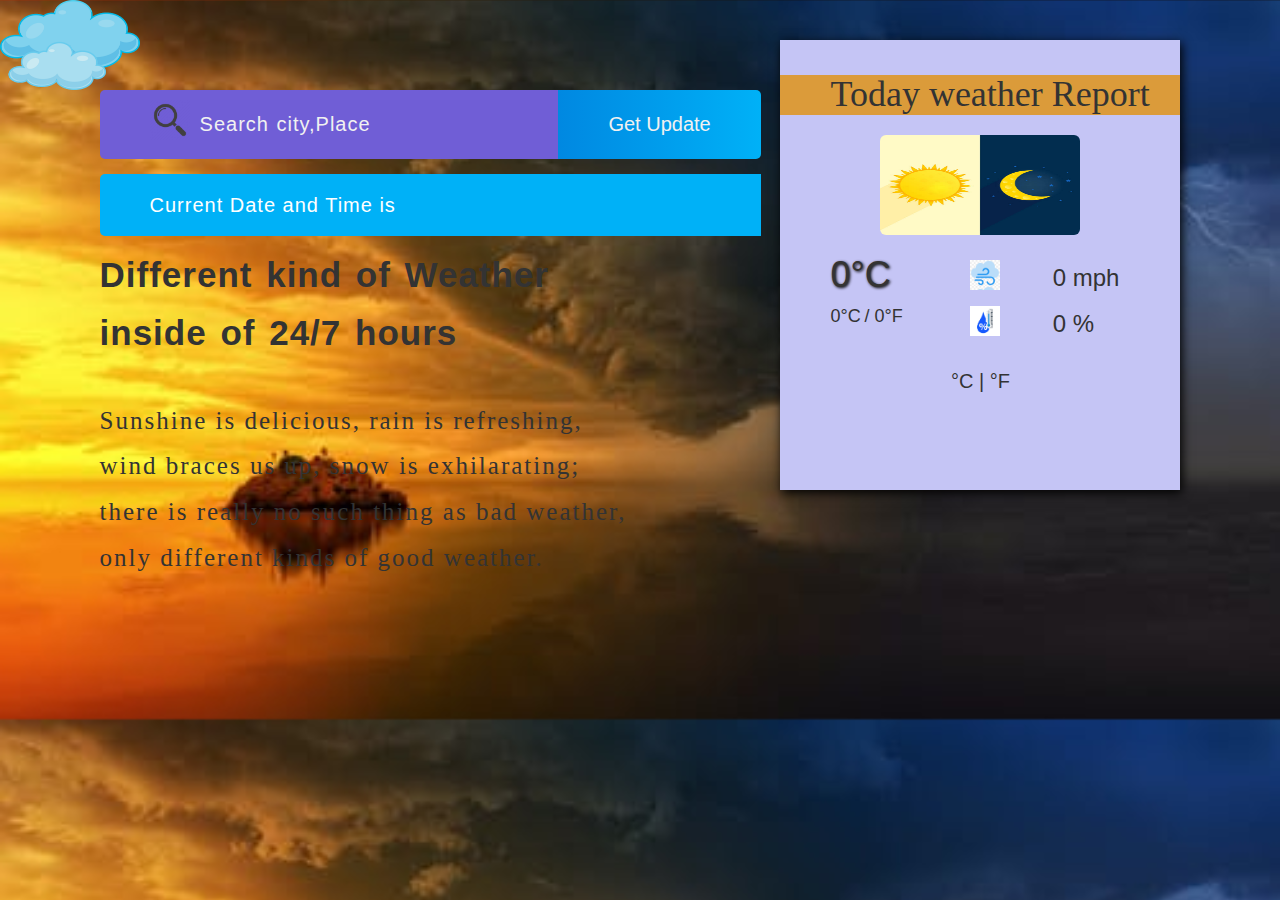
<file: frontend/index.html>
<!DOCTYPE html>
<html>
<head>
  <title>Weather Forecast</title>
  <meta charset="utf-8">
  <meta name="viewport" content="width=device-width, initial-scale=1">
  <link rel="stylesheet" href="https://maxcdn.bootstrapcdn.com/bootstrap/3.4.1/css/bootstrap.min.css">
  <script src="https://ajax.googleapis.com/ajax/libs/jquery/3.5.1/jquery.min.js"></script>
  <script src="https://maxcdn.bootstrapcdn.com/bootstrap/3.4.1/js/bootstrap.min.js"></script>
  <link rel="stylesheet" type="text/css" href = "style.css">
  <script type="text/javascript" src="script.js"></script>
  <link rel="icon" href="icon/title.jpg">
</head>
<body>
  <div class= "nav-con">
   <div class="nav-bar">
     <img src="icon/cloudy.jpg" width="140px" height="90px">
   </div>
 <!--nav-bar end----->
 </div>
 <!---nav-con end---------->
  <div class="container">
   <div class ="interface">
        <img src="icon/search.jpg"  width="40px" height="40px">
        <input type="text" id="place" placeholder="Search city,Place">
        <button onclick="weather(document.querySelector('#place').value)">Get Update</button>
        <h5>Current Date and Time is <br/><span id='date-time'></span></h5>
        <h1>Different kind of Weather</h1>
        <h1>inside of 24/7 hours</h1>
      <div class="news">
         <p>Sunshine is delicious, rain is refreshing,</p>
         <p>wind braces us up, snow is exhilarating;</p>
         <p>there is really no such thing as bad weather,</p>
         <p>only different kinds of good weather.</p>
      </div>
   <!---news end---------->
     </div>
   <!----interface end------->
     <div class="info">
       <div class="header">
            <h1>Today weather Report</h1>
        </div>
  <!----header end------------------->
    <div class="report">
        <img src="icon/NA.jpg" id="weather"  class="img-rounded" width="200px" height="100px">
        <span  id="description"></span>
    </div>
      <div class="output">
       <div class="digit">
         <h1 id="deg">0&deg;C</h1>
         <span id="min">0&deg;C</span>
         <span id="max">/ 0&deg;F</span>
    </div>
    <!----digit end----->
      <div class="list_info">
           <h3 id="wind">0 mph</h3>
           <h3 id="humidity">0 %</h3>
      </div>
      <!----list_info end----->

    </div>
 <!----output end---->
     <div class="convertor">
        <span id ="celsius" onclick="con('celsius')">&deg;C</span>
        <span id ="fahrenheit" onclick="con('fahrenheit')">| &deg;F</span>
     </div>
     <!---convertor end----->  
   </div>
  <!----info end------->
</div>
<! ----container end------>
</body>
</html>
</file>
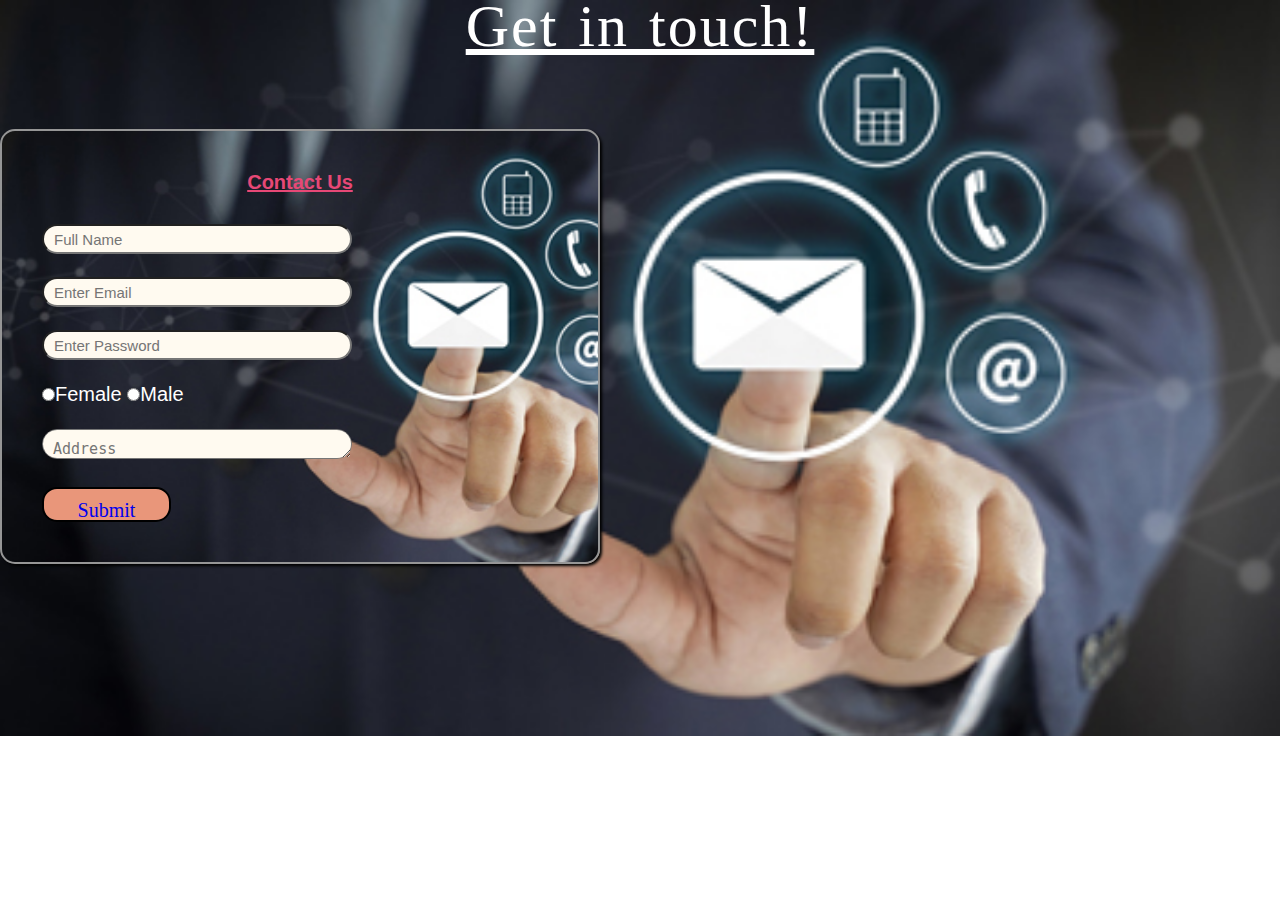
<file: frontend/contact.html>
<!DOCTYPE html>
<html>
<head>
   <meta  charset="UTF-8">
   <title>Contact</title>
   <link rel="stylesheet" type="text/css" href = "contact.css">
</head>
<body>
 <div class="header">
   <h1><center>Get in touch!</center></h1><br>
 </div>
 <div class="box">
    <h2>Contact Us</h2>
   <form>
     <input type="text" placeholder="Full Name"> <br><br>
     <input type="Email" placeholder="Enter Email"> <br><br>
     <input type="Password" placeholder="Enter Password"> <br><br>
     <input type="radio" name="Gender" value:"Female">Female
     <input type="radio" name="Gender" value:"Male">Male <br><br>
     <textarea rows="5" cols="50" type="text" placeholder="Address"></textarea><br> <br>
     <button><a href="home.html">Submit</a></button> 
   </form>  
  </div>
</body>
</html>
</file>
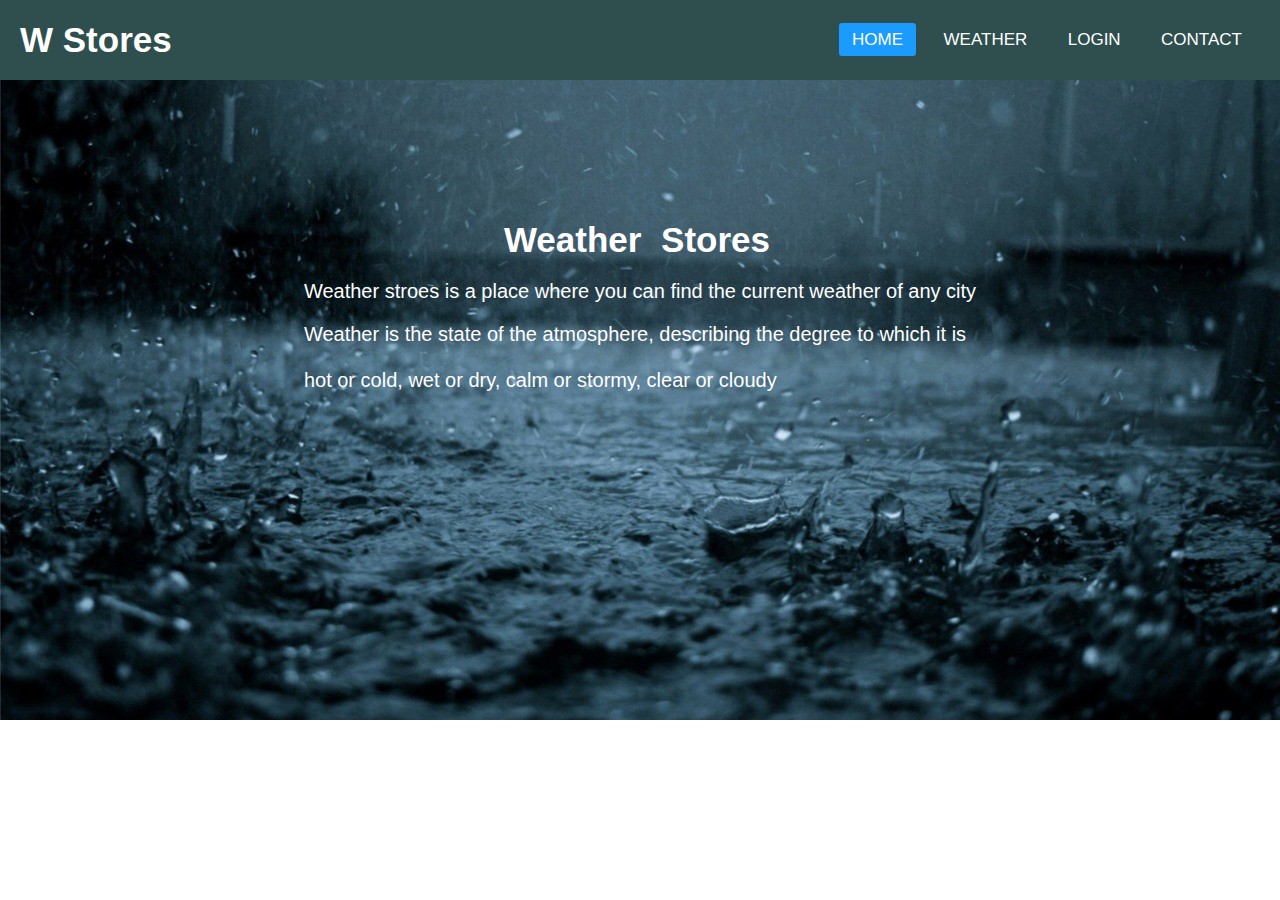
<file: frontend/home.html>
<!DOCTYPE html>
<html>
<head>
   <meta  charset="UTF-8">
   <title>Weather Forecast</title>
   <link rel="stylesheet" type="text/css" href = "home.css">
   <link rel="icon" href="icon/title.jpg">
  
</head>
<body>
 <header>
    <nav class="navbar"> 
      <input type="checkbox" id="check">
      <label for="check" class="checkbtn"></label>
      <label class="logo">W Stores</label>
     <ul>
        <li><a class="active" href="#Home">Home</a></li>
        <li><a href="index.html">weather</a></li>
        <li><a href="login.html">login</a></li>
        <li><a href="contact.html">contact</a></li>
     </ul>
  </nav>
 </header>
 <div class="container">
 <section class="Home" id="Home">
  <h1><strong>Weather Stores</strong></h1>
  <p>Weather stroes is a place where you can find the current weather of any city</p>
  <p>Weather is the state of the atmosphere, describing the degree to which it is<br> 
  <br>hot or cold, wet or dry, calm or stormy, clear or cloudy</p>
 </section>
</body>
</html>
</file>
<file: frontend/style.css>
*{
   box-sizing:border-box;
 }
 body{
   font-family:sans-serif;
   background-image:url("icon/mywall.jpg");
   background-size:cover;
 }
.nav-bar img{
   margin:20px 1 0 80px;
   cursor:pointer;
 }

.container{
   display:flex;
   justify-content:space-around;
   margin-top:0%;
 }

.interface h1{
   font-weight:600;
   letter-spacing:1px;
   word-spacing:3px;
   font-size:35px;
   font-color:#f1f1f1
 }
.interface h5{
   border:none;
   outline:none;
   padding:20px 50px 20px 50px;
   border-radius:5px 0 0 5px;
   font-size:20px;
   margin-bottom:5px;
   background-color:#00b1f7;
   letter-spacing:1px;
   color:#fff;
}
.interface h5:hover{
   background-image:linear-gradient(to right,#00b1f7,#e74544);
 }


.news{
   margin:50px 0 50px 0;
   font-family:Times New Roman;
   font-color:#e74544;
   font-weight:450;
   letter-spacing:2px;
   font-size:25px;
    
 }

.interface img{
    position:fixed;
    margin:10px 0 0 50px;
}


.interface input{
   border:none;
   outline:none;
   padding:20px 100px;
   border-radius:5px 0 0 5px;
   font-size:20px;
   margin-bottom:5px;
   background-color:#705ed6;
   letter-spacing:1px;
   color:#fff;
 }
   

::placeholder{
  font-size:20px;
  color:#f1f1f1;
  letter-spacing:1px;
  word-spacing:1px;
 }

.interface button{
   border:none;
   outline:none;
   margin-left:-10px;
   padding:20px 50px;
   border-radius:0 5px 5px 0;
   font-size:20px;
   color:#f1f1f1;
   background-image:linear-gradient(to right,#0088e1,#00b1f7);
   cursor:pointer;
 }

.interface button:hover{
   background-image:linear-gradient(to right,#00b1f7,#0088e1);
 }

 .info{
  top:100px;
  background-color:#c5c5f5;
  backgroung-image:url("icon/weather.jpg");
  width:400px;
  height:450px;
  margin-top:-50px;
  box-shadow:2px 3px 10px #000;
 }

.info .header{
   background-color:#db9b3a;
   padding:50;
   font-family:Times New Roman;
 }

.header h1{
   margin:35px 0 20px 0;
   text-indent:50px;
 }

.header h1::before{
   content: '';
   position:absolute;
   top:160px;
   margin-left:-40px;
   background-size:contain;
   background-repeat:no-repeat;
   width:100px;
   height:20px;
 }
.info .report{
   text-align:center;
 }

#description{
    font-size:20px;
    text-transform:capitalize;
    position:relative;
    text-align:center;
    text-shadow:1px 1px 2px black;
 }


.info .output{
   display:inline-flex;
 }

.digit{
   margin-left:50px;
 }

.digit h1{
   text-shadow:1px 1px 3px #000;
 }

.digit span{
  font-size:18px;
 }
.list_info{
   margin:10px 0 0 150px;
 }

#wind::before{
  content:'';
  width:30px;
  height:30px;
  position:absolute;
  right:280px;
  margin-top:-5px;
  background-image:url("icon/wind.jpg");
  background-size:contain;
 }

#humidity::before{
  content:'';
  width:30px;
  height:30px;
  position:absolute;
  right:280px;
  margin-top:-5px;
  background-image:url("icon/humidity.jpg");
  background-size:contain;
 }


.convertor{
  text-align:center;
  margin-top:20px;
  font-size:20px;
  cursor:pointer;
 }
</file>
<file: frontend/contact.css>
*{
   box-sizing:border-box;
   list-style:none;
   padding: 0;
   margin: 0;
   text-decoration: none;
 }
 body{
   font-family:sans-serif;
   background-image:url('icon/contact.jpg');
   background-repeat:no-repeat;
   background-size:cover;
   color:#fff;
}

.header h1{
display:flex;
justify-content:center;
font-size:60px;
font-family:Times New Roman;
font-color:black;
font-weight:normal;
letter-spacing:2px;
word-spacing:3px;
margin-top:-8px;
text-decoration:underline;
}
  
.box {
width:600px;
height:auto;
font-size:20px;
padding:40px 40px;
background:url("icon/contact.jpg");
background-repeat:no-repeat;
background-size:cover;
border:2px solid rgb(150,150,150);
outline:none;
margin-top:50px;
left:-100px;
border-radius:15px;
box-shadow:2px 2px 3px #000;
}

.box h2{
display:flex;
justify-content:center;
font-size:20px;
padding:0px 0px 30px;
color:#e74876;
text-decoration:underline;
}

.box input[type="text"]{
background:#fffaf0;
width:60%;
padding:10px;
font-size:15px;
height:30px;
border-radius:15px;
transition:0.12s;
}

.box input[type="Email"]{
background:#fffaf0;
width:60%;
padding:10px;
font-size:15px;
height:30px;
border-radius:15px;
transition:0.12s;
}
.box input[type="Password"]{
background:#fffaf0;
width:60%;
padding:10px;
font-size:15px;
height:30px;
border-radius:15px;
transition:0.12s;
}

.box input[type="text"]{
background:#fffaf0;
width:60%;
padding:10px;
font-size:15px;
height:30px;
border-radius:15px;
transition:0.12s;
color:black;
}

.box textarea[type="text"]{
background:#fffaf0;
width:60%;
padding:10px;
font-size:15px;
height:30px;
border-radius:15px;
transition:0.12s;
}

.box button{
width:25%;
height:35px;
padding:10px 10px 10px;
background:#e9967a;
color:#000;
border:2px solid #000;
outline:0;
font-size:20px;
font-family:roboto;
border-radius:15px;
cursor:pointer;
}

.box button:hover{
background:#8fbc8f;
color:#000;
border:2px solid #000;
}
</file>
<file: frontend/home.css>
*{
   box-sizing:border-box;
   list-style:none;
   padding: 0;
   margin: 0;
   text-decoration: none;
 }
 body{
   font-family:sans-serif;
   background-image:url("icon/wall.jpg.jpeg");
   background-repeat:no-repeat;
   background-size:cover;
   color:#fff;
}

nav{
  background:#2f4f4f;
  height: 80px;
  width: 100%;
}
label.logo{
  color: white;
  font-size: 35px;
  line-height: 80px;
  padding: 0 100px;
  font-weight: bold;
  margin-left:-80px;
}
nav ul{
  float: right;
  margin-right: 20px;
}
nav ul li{
  display: inline-block;
  line-height: 80px;
  margin: 0 5px;
}
nav ul li a{
  color: white;
  font-size: 17px;
  padding: 7px 13px;
  border-radius: 3px;
  text-transform: uppercase;
}
a.active,a:hover{
  background: #1b9bff;
  transition: .5s;
}
.checkbtn{
  font-size: 30px;
  color: white;
  float: right;
  line-height: 80px;
  margin-right: 40px;
  cursor: pointer;
  display: none;
}
#check{
  display: none;
}
@media (max-width: 960px){
  label.logo{
    font-size: 30px;
    padding-left: 50px;
  }
  nav ul li a{
    font-size: 16px;
  }
}
@media (max-width: 860px){
  .checkbtn{
    display: block;
  }
  ul{
    position: fixed;
    width: 100%;
    height: 100vh;
    background: #2c3e50;
    top: 80px;
    left: -100%;
    text-align: center;
    transition: all .5s;
  }
  nav ul li{
    display: block;
    margin: 50px 0;
    line-height: 30px;
  }
  nav ul li a{
    font-size: 20px;
  }
  a:hover,a.active{
    background: none;
    color: #0082e6;
  }
  #check:checked ~ ul{
    left: 0;
  }
}

.container{
  display:flex;
  justify-content:center;
  align-items:center;
}

.Home h1{
  font-size:35px;
  padding:10px 300px;
  word-spacing:10px;
  justify-content:center;
  align-items:center;
  margin-top:130px;
  font-color:black;
}

.Home p{
  font-size:20px;
  padding:10px 100px;
  word-spacing:10px
  font-color:black;
  justify-content:center;
}
</file>
